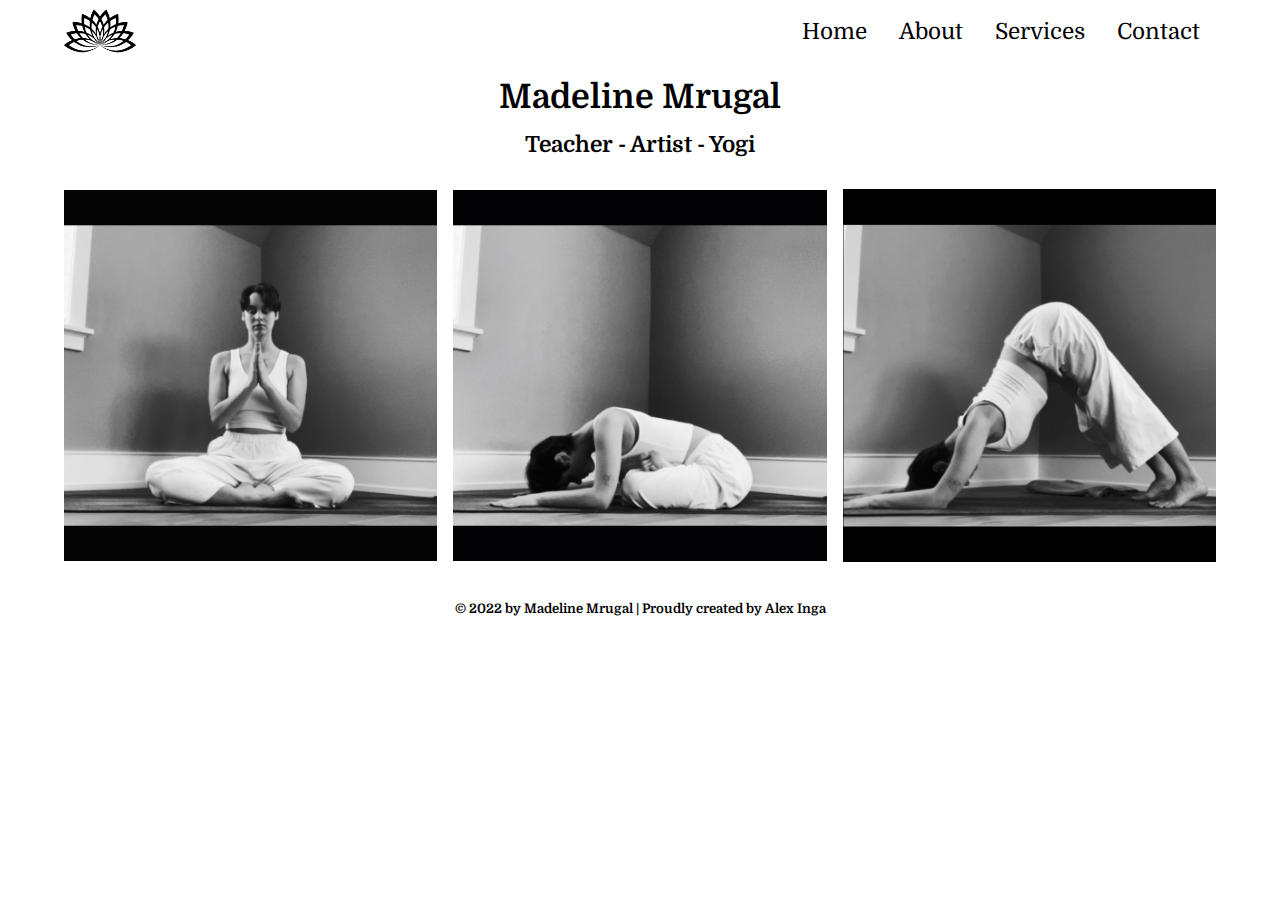
<file: index.html>
<!DOCTYPE html>
<html lang="en">

<head>
    <meta charset="UTF-8">
    <meta http-equiv="X-UA-Compatible" content="IE=edge">
    <meta name="viewport" content="width=device-width, initial-scale=1.0">
    <link rel="stylesheet" href="https://cdnjs.cloudflare.com/ajax/libs/font-awesome/6.0.0/css/all.min.css"
        integrity="sha512-9usAa10IRO0HhonpyAIVpjrylPvoDwiPUiKdWk5t3PyolY1cOd4DSE0Ga+ri4AuTroPR5aQvXU9xC6qOPnzFeg=="
        crossorigin="anonymous" referrerpolicy="no-referrer" />
    <link rel="stylesheet" href="./css/style.css">
    <script defer src="./js/app.js"></script>
    <title>MRUGAL | Yoga Instructor</title>
</head>

<body>
    <header id="home">
        <nav class="navbar">
            <div class="logo">
                <img class="colorLogo" src="./img/logo-icon.jpg">
            </div>
            <ul class="navbar-links">
                <li><a class="navbar-link" href="index.html">Home</a></li>
                <li><a class="navbar-link" href="about.html">About</a></li>
                <li><a class="navbar-link" href="service.html">Services</a></li>
                <li><a class="navbar-link" href="contact.html">Contact</a></li>
            </ul>
            <div class="hamburger">
                <div class="bars"></div>
                <div class="bars"></div>
                <div class="bars"></div>
            </div>
        </nav>
    </header>
    <section id="landing-page">
        <div class="landing-content">
            <h2>Madeline Mrugal</h2>
            <h4>Teacher - Artist - Yogi</h4>
        </div>
        <div class="grid-container">
            <img src="./img/home-img-1.jpeg" alt="home-page-1">
            <img src="./img/home-img-2.jpeg" alt="home-page-2">
            <img src="./img/home-img-3.jpeg" alt="home-page-3">
        </div>
    </section>
    <footer id="copyright">
        <h3>&copy; 2022 by Madeline Mrugal | Proudly created by Alex Inga</h3>
    </footer>
</body>

</html>
</file>
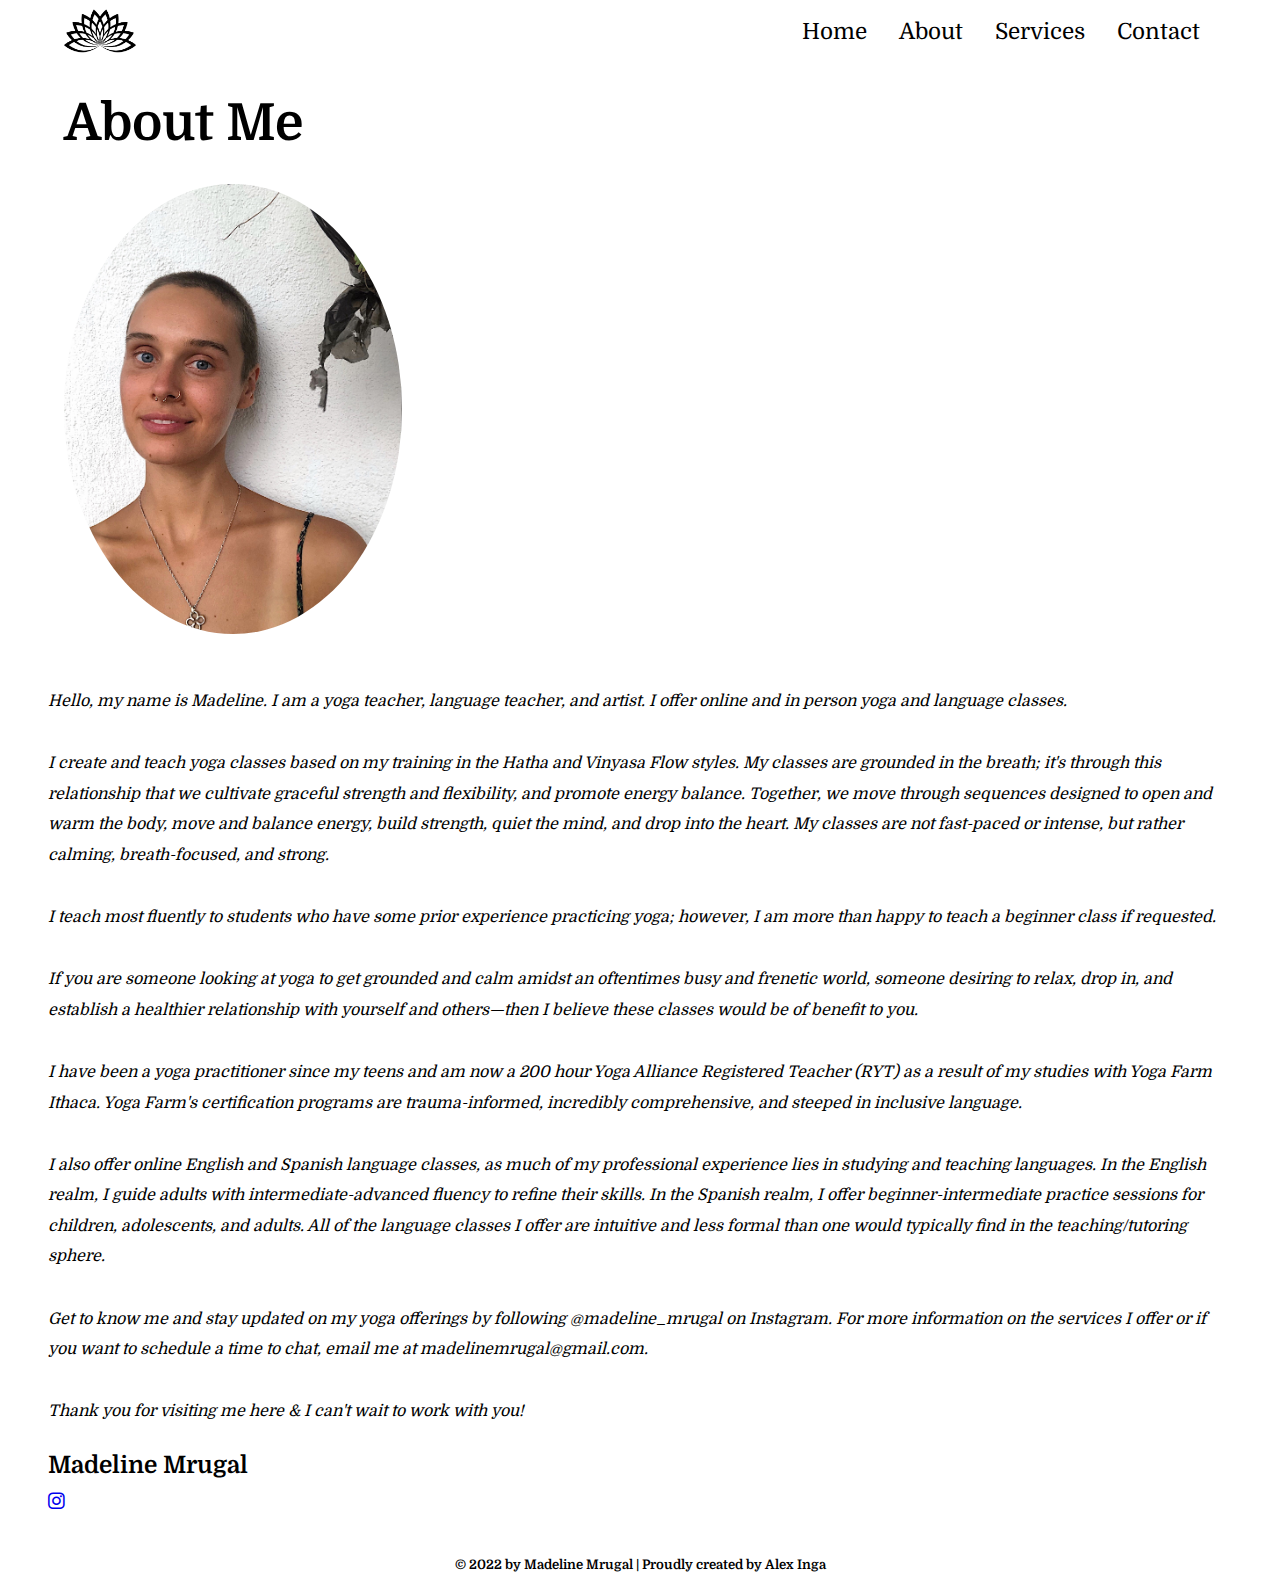
<file: about.html>
<!DOCTYPE html>
<html lang="en">

<head>
    <meta charset="UTF-8">
    <meta http-equiv="X-UA-Compatible" content="IE=edge">
    <meta name="viewport" content="width=device-width, initial-scale=1.0">
    <link rel="stylesheet" href="https://cdnjs.cloudflare.com/ajax/libs/font-awesome/6.0.0/css/all.min.css"
        integrity="sha512-9usAa10IRO0HhonpyAIVpjrylPvoDwiPUiKdWk5t3PyolY1cOd4DSE0Ga+ri4AuTroPR5aQvXU9xC6qOPnzFeg=="
        crossorigin="anonymous" referrerpolicy="no-referrer" />
    <link rel="stylesheet" href="./css/style.css">
    <script defer src="./js/app.js"></script>
    <title>MRUGAL | Yoga Instructor</title>
</head>

<body>
    <header id="home">
        <nav class="navbar">
            <div class="logo">
                <img class="colorLogo" src="./img/logo-icon.jpg" alt="logo-pic">
            </div>
            <ul class="navbar-links">
                <li><a class="navbar-link" href="index.html">Home</a></li>
                <li><a class="navbar-link" href="about.html">About</a></li>
                <li><a class="navbar-link" href="service.html">Services</a></li>
                <li><a class="navbar-link" href="contact.html">Contact</a></li>
            </ul>
            <div class="hamburger">
                <div class="bars"></div>
                <div class="bars"></div>
                <div class="bars"></div>
            </div>
        </nav>
    </header>
    <section id="about-page">
        <div class="heading">
            <h2>About Me</h2>
        </div>
        <div class="about-portfolio">
            <div>
                <img src="./img/about-pic.jpg" alt="about-pic">
            </div>
        </div>
        <div class="about-container">
            <div class="about-text">
                <p>Hello, my name is Madeline. I am a yoga teacher, language teacher, and artist. I offer online and in person yoga and language classes.</p>
                <p>I create and teach yoga classes based on my training in the Hatha and Vinyasa Flow styles. My classes are grounded in the breath; it's through this relationship that we cultivate graceful strength and flexibility, and promote energy balance. Together, we move through sequences designed to open and warm the body, move and balance energy, build strength, quiet the mind, and drop into the heart. My classes are not fast-paced or intense, but rather calming, breath-focused, and strong.</p>
                <p>I teach most fluently to students who have some prior experience practicing yoga; however, I am more than happy to teach a beginner class if requested.</p>
                <p>If you are someone looking at yoga to get grounded and calm amidst an oftentimes busy and frenetic world, someone desiring to relax, drop in, and establish a healthier relationship with yourself and others—then I believe these classes would be of benefit to you.</p>
                <p>I have been a yoga practitioner since my teens and am now a 200 hour Yoga Alliance Registered Teacher (RYT) as a result of my studies with Yoga Farm Ithaca. Yoga Farm's certification programs are trauma-informed, incredibly comprehensive, and steeped in inclusive language.</p>
                <p>I also offer online English and Spanish language classes, as much of my professional experience lies in studying and teaching languages. In the English realm, I guide adults with intermediate-advanced fluency to refine their skills. In the Spanish realm, I offer beginner-intermediate practice sessions for children, adolescents, and adults. All of the language classes I offer are intuitive and less formal than one would typically find in the teaching/tutoring sphere.</p>
                <p>Get to know me and stay updated on my yoga offerings by following @madeline_mrugal on Instagram. For more information on the services I offer or if you want to schedule a time to chat, email me at madelinemrugal@gmail.com.</p>
                <p>Thank you for visiting me here & I can't wait to work with you!</p>
                <h2>Madeline Mrugal</h2>
                <div class="social-icons">
                    <a href="https://www.instagram.com/madeline_mrugal"><i class="fab fa-instagram"></i></a>
                </div>
            </div>
        </div>
    </section>
    <footer id="copyright">
        <h3>&copy; 2022 by Madeline Mrugal | Proudly created by Alex Inga</h3>
    </footer>
</body>

</html>
</file>
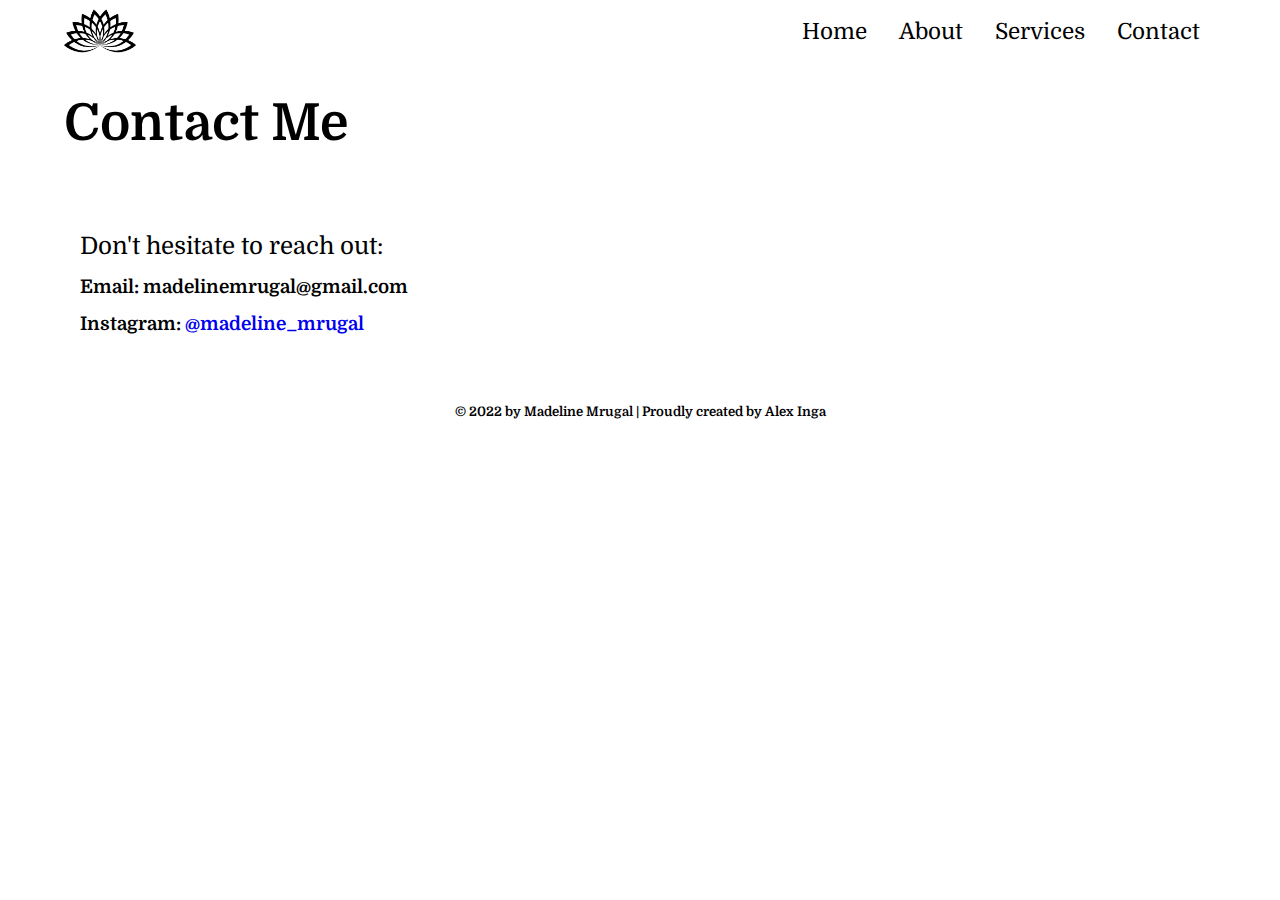
<file: contact.html>
<!DOCTYPE html>
<html lang="en">

<head>
    <meta charset="UTF-8">
    <meta http-equiv="X-UA-Compatible" content="IE=edge">
    <meta name="viewport" content="width=device-width, initial-scale=1.0">
    <link rel="stylesheet" href="https://cdnjs.cloudflare.com/ajax/libs/font-awesome/6.0.0/css/all.min.css"
        integrity="sha512-9usAa10IRO0HhonpyAIVpjrylPvoDwiPUiKdWk5t3PyolY1cOd4DSE0Ga+ri4AuTroPR5aQvXU9xC6qOPnzFeg=="
        crossorigin="anonymous" referrerpolicy="no-referrer" />
    <link rel="stylesheet" href="./css/style.css">
    <script defer src="./js/app.js"></script>
    <title>MRUGAL | Yoga Instructor</title>
</head>

<body>
    <header id="home">
        <nav class="navbar">
            <div class="logo">
                <img class="colorLogo" src="./img/logo-icon.jpg" alt="logo-pic">
            </div>
            <ul class="navbar-links">
                <li><a class="navbar-link" href="index.html">Home</a></li>
                <li><a class="navbar-link" href="about.html">About</a></li>
                <li><a class="navbar-link" href="service.html">Services</a></li>
                <li><a class="navbar-link" href="contact.html">Contact</a></li>
            </ul>
            <div class="hamburger">
                <div class="bars"></div>
                <div class="bars"></div>
                <div class="bars"></div>
            </div>
        </nav>
    </header>
    <section id="contact-page">
        <div class="heading">
            <h2>Contact Me</h2>
        </div>
        <div class="contact-container">
            <div class="contact-text">
                <div class="contact-info">
                    <p>Don't hesitate to reach out:</p>
                    <h3>Email: madelinemrugal@gmail.com</h3>
                    <h3>Instagram: <a href="https://www.instagram.com/madeline_mrugal">@madeline_mrugal</a></h3>
                </div>
            </div>
        </div>
    </section>
    <footer id="copyright">
        <h3>&copy; 2022 by Madeline Mrugal | Proudly created by Alex Inga</h3>
    </footer>
</body>

</html>
</file>
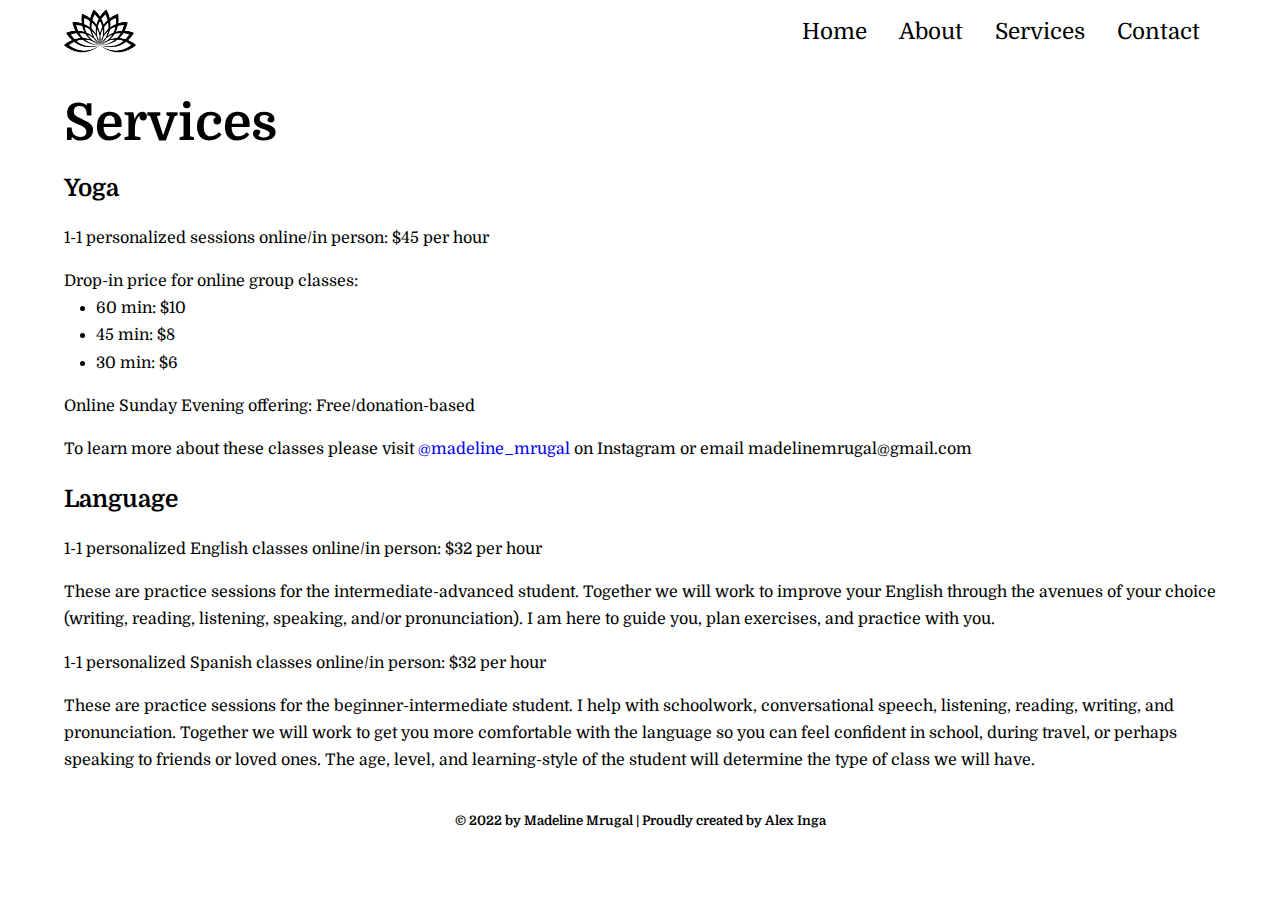
<file: service.html>
<!DOCTYPE html>
<html lang="en">

<head>
    <meta charset="UTF-8">
    <meta http-equiv="X-UA-Compatible" content="IE=edge">
    <meta name="viewport" content="width=device-width, initial-scale=1.0">
    <link rel="stylesheet" href="https://cdnjs.cloudflare.com/ajax/libs/font-awesome/6.0.0/css/all.min.css"
        integrity="sha512-9usAa10IRO0HhonpyAIVpjrylPvoDwiPUiKdWk5t3PyolY1cOd4DSE0Ga+ri4AuTroPR5aQvXU9xC6qOPnzFeg=="
        crossorigin="anonymous" referrerpolicy="no-referrer" />
    <link rel="stylesheet" href="./css/style.css">
    <script defer src="./js/app.js"></script>
    <title>MRUGAL | Yoga Instructor</title>
</head>

<body>
    <header id="home">
        <nav class="navbar">
            <div class="logo">
                <img class="colorLogo" src="./img/logo-icon.jpg" alt="logo-pic">
            </div>
            <ul class="navbar-links">
                <li><a class="navbar-link" href="index.html">Home</a></li>
                <li><a class="navbar-link" href="about.html">About</a></li>
                <li><a class="navbar-link" href="service.html">Services</a></li>
                <li><a class="navbar-link" href="contact.html">Contact</a></li>
            </ul>
            <div class="hamburger">
                <div class="bars"></div>
                <div class="bars"></div>
                <div class="bars"></div>
            </div>
        </nav>
    </header>
    <section id="service-page">
        <div class="heading">
            <h2>Services</h2>
        </div>
        <div class="flex-container">
            <div class="yoga">
                <h2>Yoga</h2>
                <p>1-1 personalized sessions online/in person: $45 per hour</p>
                <p>Drop-in price for online group classes:</p>
                <ul>
                    <li>60 min: $10</li>
                    <li>45 min: $8</li>
                    <li>30 min: $6</li>
                </ul>
                <p>Online Sunday Evening offering: Free/donation-based</p>
                <p>To learn more about these classes please visit <a href='https://www.instagram.com/madeline_mrugal'>@madeline_mrugal</a> on Instagram or email madelinemrugal@gmail.com</p>
            </div>
            <div class="language">
                <h2>Language</h2>
                <p>1-1 personalized English classes online/in person: $32 per hour</p>
                <p>These are practice sessions for the intermediate-advanced student. Together we will work to improve your English through the avenues of your choice (writing, reading, listening, speaking, and/or pronunciation). I am here to guide you, plan exercises, and practice with you.</p>
                <p>1-1 personalized Spanish classes online/in person: $32 per hour</p>
                <p>These are practice sessions for the beginner-intermediate student. I help with schoolwork, conversational speech, listening, reading, writing, and pronunciation. Together we will work to get you more comfortable with the language so you can feel confident in school, during travel, or perhaps speaking to friends or loved ones. The age, level, and learning-style of the student will determine the type of class we will have.</p>
            </div>
        </div>
    </section>
    <footer id="copyright">
        <h3>&copy; 2022 by Madeline Mrugal | Proudly created by Alex Inga</h3>
    </footer>
</body>

</html>
</file>
<file: css/style.css>
@import url("https://fonts.googleapis.com/css2?family=Domine&display=swap");
* {
  padding: 0;
  margin: 0;
  box-sizing: border-box;
  font-family: "Domine", sans-serif;
  text-decoration: none;
}
html,
body {
  overflow-x: hidden;
}
/* Navbar Starts*/
.logo {
  display: flex;
  gap: 0.5rem;
  align-items: center;
}
.logo h1 {
  font-size: 2.1rem;
}
.logo h4 {
  font-weight: 100;
  font-size: 0.7rem;
  /* color: #fee39a; */
}
.colorLogo {
  width: 10%;
}
.navbar {
  display: flex;
  align-items: center;
  justify-content: space-between;
  margin: 0.5rem 4rem;
  position: relative;
}
.navbar-links {
  display: flex;
  list-style: none;
}
.navbar-link {
  padding: 1rem;
  color: black;
  transition: all 0.5s;
  font-size: 1.4rem;
}
.hamburger {
  display: none;
}
/* Navbar Ends */

/* Landing Page Starts */
#landing-page {
  text-align: center;
  padding-top: 1rem;
  margin: 0 4rem;
  font-size: 1.4rem;
}
#landing-page h2 {
  margin-bottom: 1rem;
}
#landing-page h4 {
  margin-bottom: 2rem;
}
.grid-container {
  display: grid;
  grid-template-columns: repeat(auto-fit, minmax(300px, 1fr));
  justify-content: center;
  align-items: center;
  gap: 1rem;
}
.grid-container img {
  width: 100%;
}
@media (max-width: 877px) {
  .hamburger {
    display: block;
    cursor: pointer;
  }
  .bars {
    transition: all 0.5s;
    background: black;
    margin: 5px;
    height: 3px;
    width: 35px;
  }
  .hamburger.active .bars:first-child {
    transform: rotate(-45deg) translate(-9px, 4px);
  }
  .hamburger.active .bars:nth-child(2) {
    opacity: 0;
  }
  .hamburger.active .bars:last-child {
    transform: rotate(45deg) translate(-7px, -2px);
  }
  .navbar-links {
    display: none;
  }
  .navbar-links.active {
    display: flex;
    flex-direction: column;
    align-items: center;
    position: absolute;
    top: 100%;
    right: 0%;
    background: white;
    box-shadow: 1px 3px 3px;
    width: 100%;
    padding-bottom: 1rem;
  }
  .navbar-links li {
    padding: 1rem;
  }
  .navbar-link {
    border-bottom: 1px solid black;
  }
}
/* Landing Page Ends */

/* About Page Starts*/
.heading {
  margin: 0 4rem;
  padding-top: 2rem;
}
.heading h2 {
  font-size: 3.2rem;
}
.about-container {
  display: flex;
  justify-content: flex-start;
  align-items: center;
  margin: 2rem 2rem 0 2rem;
  background: white;
}
.about-text h2, .social-icons{
  margin-left: 1rem;
}
.about-portfolio img {
  height: 50vh;
  border-radius: 50%;
  margin-top: 1rem;
}
.about-portfolio {
  display: flex;
  flex-direction: column;
  margin-left: 4rem;
  /* justify-content: center; */
  /* align-items: center; */
}
.about-portfolio h2 {
  margin-bottom: 1rem;
  margin-top: 1rem;
}
.about-portfolio h4 {
  margin-bottom: 1rem;
}
.about-text {
  line-height: 1.9;
}
.about-text p {
  padding: 1rem;
  font-style: italic;
}
.social-icons i {
  font-size: 1.2rem;
  transition: all 0.5s;
  cursor: pointer;
}
/* About Page Ends */

/* Service Page Starts */
.flex-container {
  /* text-align: center; */
  line-height: 1.7;
  margin: 0 4rem;
}
.heading h2 {
  margin-bottom: 1rem;
}
.yoga p {
  margin-top: 1rem;
}
.language p {
  margin-top: 1rem;
}
.language {
  margin-top: 1rem;
}
.language ul, .yoga ul {
  margin-left: 2rem;
}
/* Service Page Ends */

/* Contact Page Start */
.contact-container {
  margin: 4rem 4rem 0 4rem;
}
.contact-text {
  padding: 1rem;
}
.contact-text h2 {
  font-size: 5rem;
}
.contact-text p {
  margin-bottom: 1rem;
}
.contact-info h3 {
  margin-bottom: 1rem;
}
.contact-info p {
  font-size: 1.5rem;
}
/* Contact Page Ends */

/* Footer Starts */
#copyright {
  text-align: center;
  margin-top: 2.4rem;
  font-size: 0.7rem;
}
@media(max-width: 364px) {
  #copyright {
    padding: 0rem 1rem;
  }
  .colorLogo {
    width: 25%;
  }
  .about-container {
    margin: 1rem 1rem 0 1rem;
  }
  .about-portfolio  {
    margin-left: 1rem;
  }
  .contact-container {
    margin: 1rem 1rem 0 1rem;
  }
  .flex-container {
    margin: 1rem 1rem 0 1rem;
  }
  .heading {
    text-align: center;
  }
}
/* Footer Ends */
</file>
